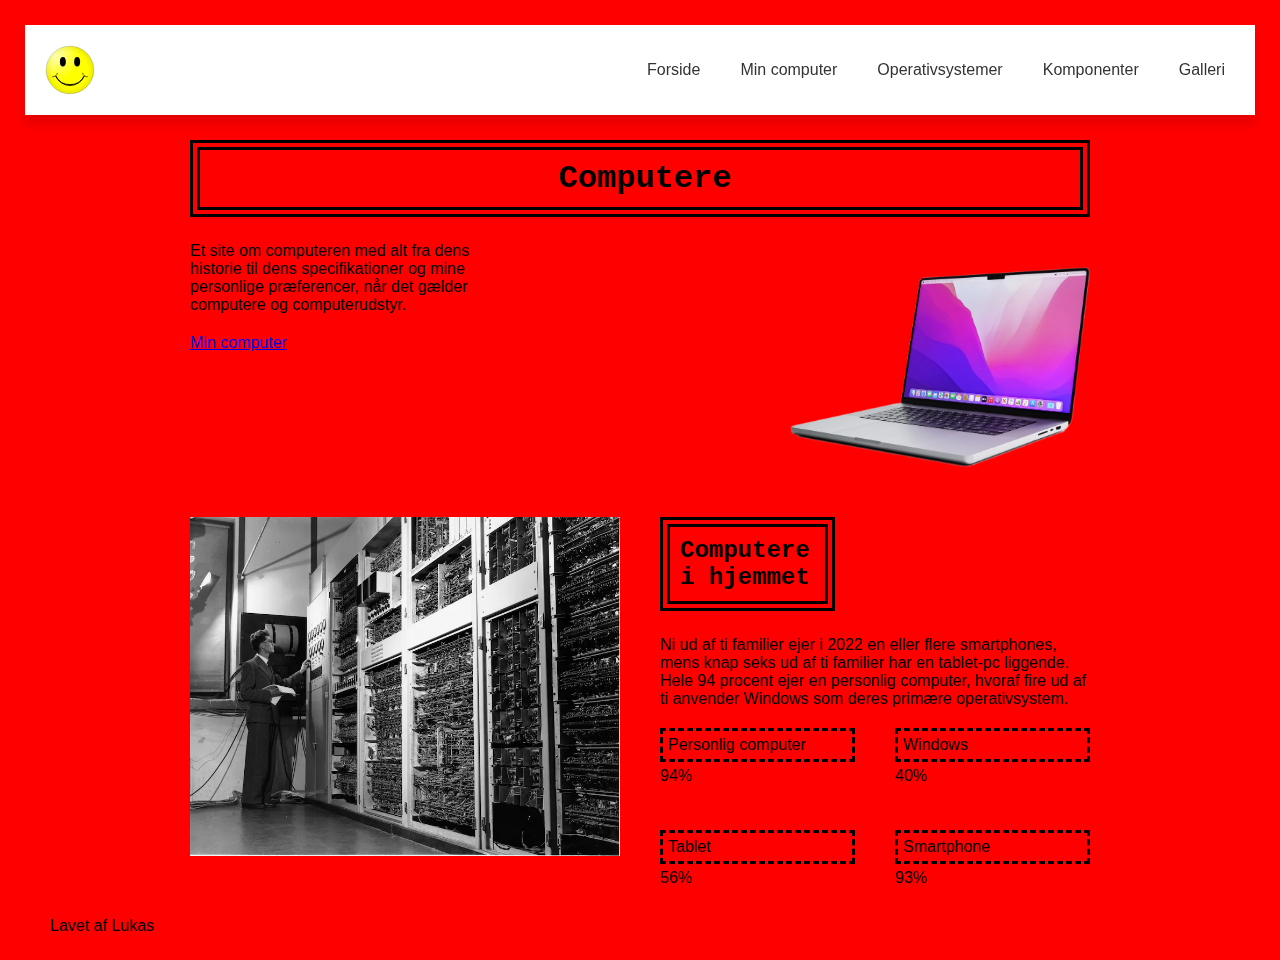
<file: index.html>
<!DOCTYPE html>
<html lang="da">
  <head>
    <meta charset="UTF-8" />
    <meta name="viewport" content="width=device-width, initial-scale=1.0" />
    <title>Forside</title>
    <meta name="robots" content="noindex" />
    <link rel="stylesheet" href="general.css" />
    <link rel="stylesheet" href="layout.css" />
  </head>
  <body>
    <header>
      <div class="logo">
        <a href="logo.png">
          <img src="Smiley.svg" alt="Logo" />
        </a>
      </div>
      <nav>
        <ul class="menu">
          <li><a href="index.html">Forside</a></li>
          <li><a href="min_computer.html">Min computer</a></li>
          <li><a href="operativsystemer.html">Operativsystemer</a></li>
          <li><a href="komponenter.html">Komponenter</a></li>
          <li><a href="galleri.html">Galleri</a></li>
        </ul>
      </nav>
    </header>
    <main>
      <h1>Computere</h1>
      <section class="grid_2-1">
        <div>
          <p>
            Et site om computeren med alt fra dens historie til dens
            specifikationer og mine personlige præferencer, når det gælder
            computere og computerudstyr.
          </p>
          <a href="min_computer.html">Min computer</a>
        </div>
        <div>
          <img src="imgs/computer-cutout.webp" alt="bærbar" />
        </div>
      </section>

      <section class="grid_1-1">
        <div>
          <h2>Computere i hjemmet</h2>
          <p>
            Ni ud af ti familier ejer i 2022 en eller flere smartphones, mens
            knap seks ud af ti familier har en tablet-pc liggende. Hele 94
            procent ejer en personlig computer, hvoraf fire ud af ti anvender
            Windows som deres primære operativsystem.
          </p>

          <dl class="grid_1-1">
            <div>
              <dt>Personlig computer</dt>
              <dd>94%</dd>
            </div>
            <div>
              <dt>Windows</dt>
              <dd>40%</dd>
            </div>
            <div>
              <dt>Tablet</dt>
              <dd>56%</dd>
            </div>
            <div>
              <dt>Smartphone</dt>
              <dd>93%</dd>
            </div>
          </dl>
        </div>
        <img class="order" src="imgs/computer-old.webp" alt="computere" />
      </section>
    </main>
    <footer>Lavet af Lukas</footer>
  </body>
</html>
</file>
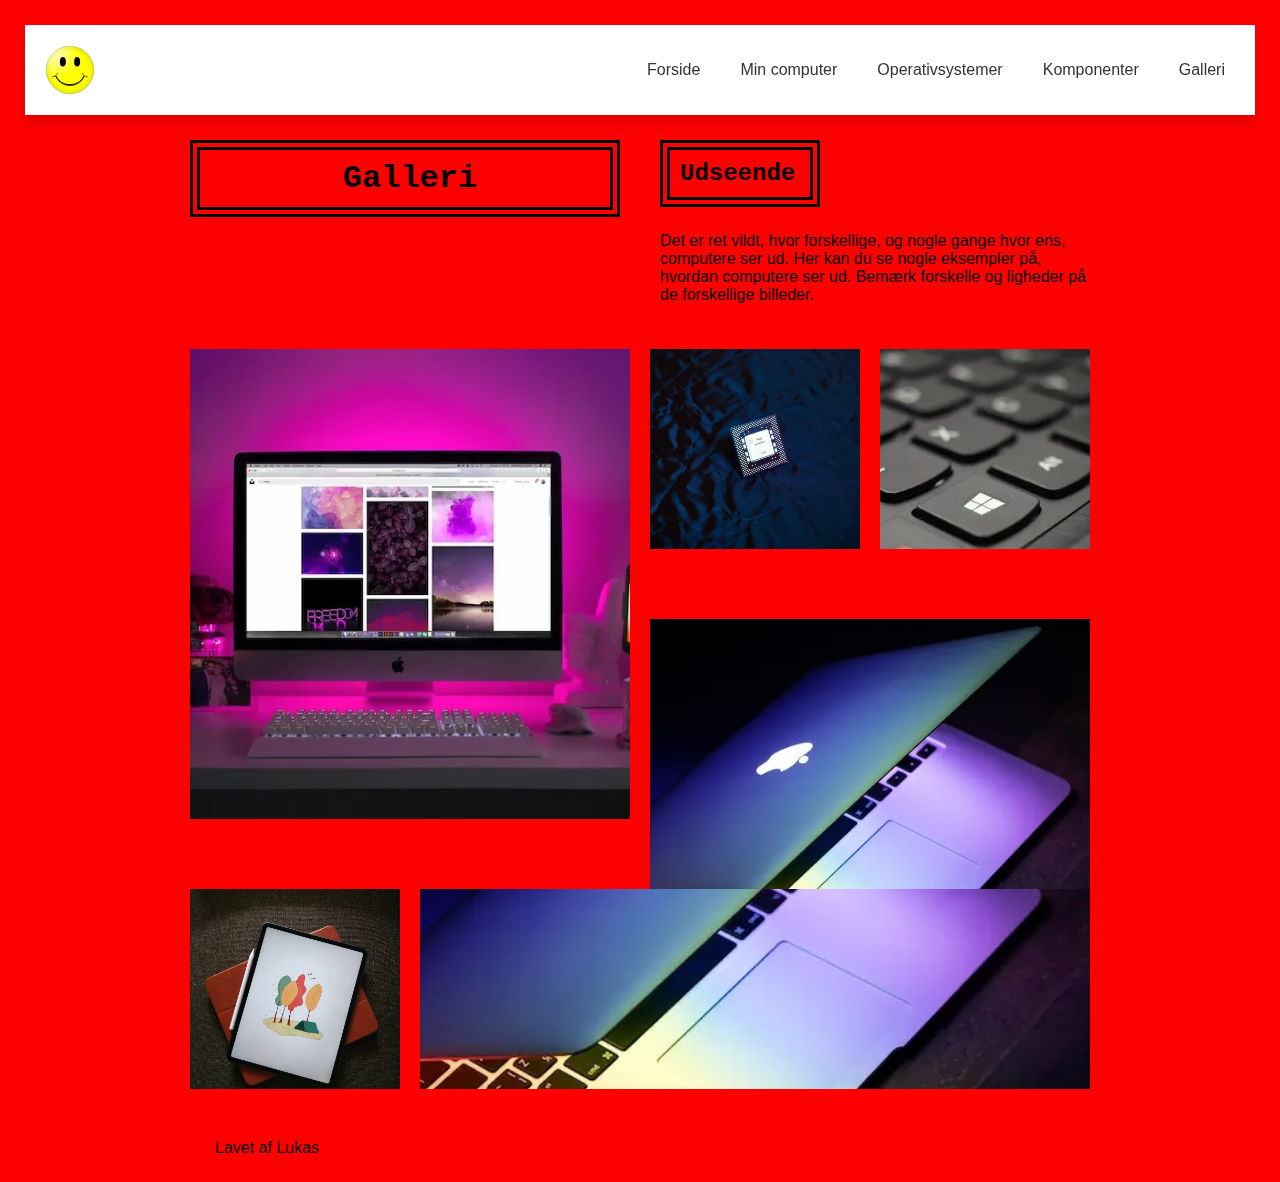
<file: galleri.html>
<!DOCTYPE html>
<html lang="en">
  <head>
    <meta charset="UTF-8" />
    <meta name="viewport" content="width=device-width, initial-scale=1.0" />
    <title>Document</title>
    <meta name="robots" content="noindex" />
    <link rel="stylesheet" href="general.css" />
    <link rel="stylesheet" href="layout.css" />
  </head>
  <body>
    <header>
      <div class="logo">
        <a href="logo.png">
          <img src="Smiley.svg" alt="Logo" />
        </a>
      </div>
      <nav>
        <ul class="menu">
          <li><a href="index.html">Forside</a></li>
          <li><a href="min_computer.html">Min computer</a></li>
          <li><a href="operativsystemer.html">Operativsystemer</a></li>
          <li><a href="komponenter.html">Komponenter</a></li>
          <li><a href="galleri.html">Galleri</a></li>
        </ul>
      </nav>
    </header>
    <main>
      <section class="grid_1-1">
        <div>
          <h1>Galleri</h1>
        </div>
        <div>
          <h2>Udseende</h2>
          <p class="Udseende_tekst">
            Det er ret vildt, hvor forskellige, og nogle gange hvor ens,
            computere ser ud. Her kan du se nogle eksempler på, hvordan
            computere ser ud. Bemærk forskelle og ligheder på de forskellige
            billeder.
          </p>
        </div>
      </section>
      <section class="grid_1-1-1-1">
        <img src="imgs/galleri/desktop-setup.webp" alt="" />
        <img src="imgs/galleri/intel-chip.webp" alt="" />
        <img src="imgs/galleri/keyboard.webp" alt="" />
        <img src="imgs/galleri/macbook.webp" alt="" />
        <img src="imgs/tablet.webp" alt="" />
        <img src="imgs/galleri/macbook.webp" alt="" />
      </section>
      <footer>Lavet af Lukas</footer>
    </main>
  </body>
</html>
</file>
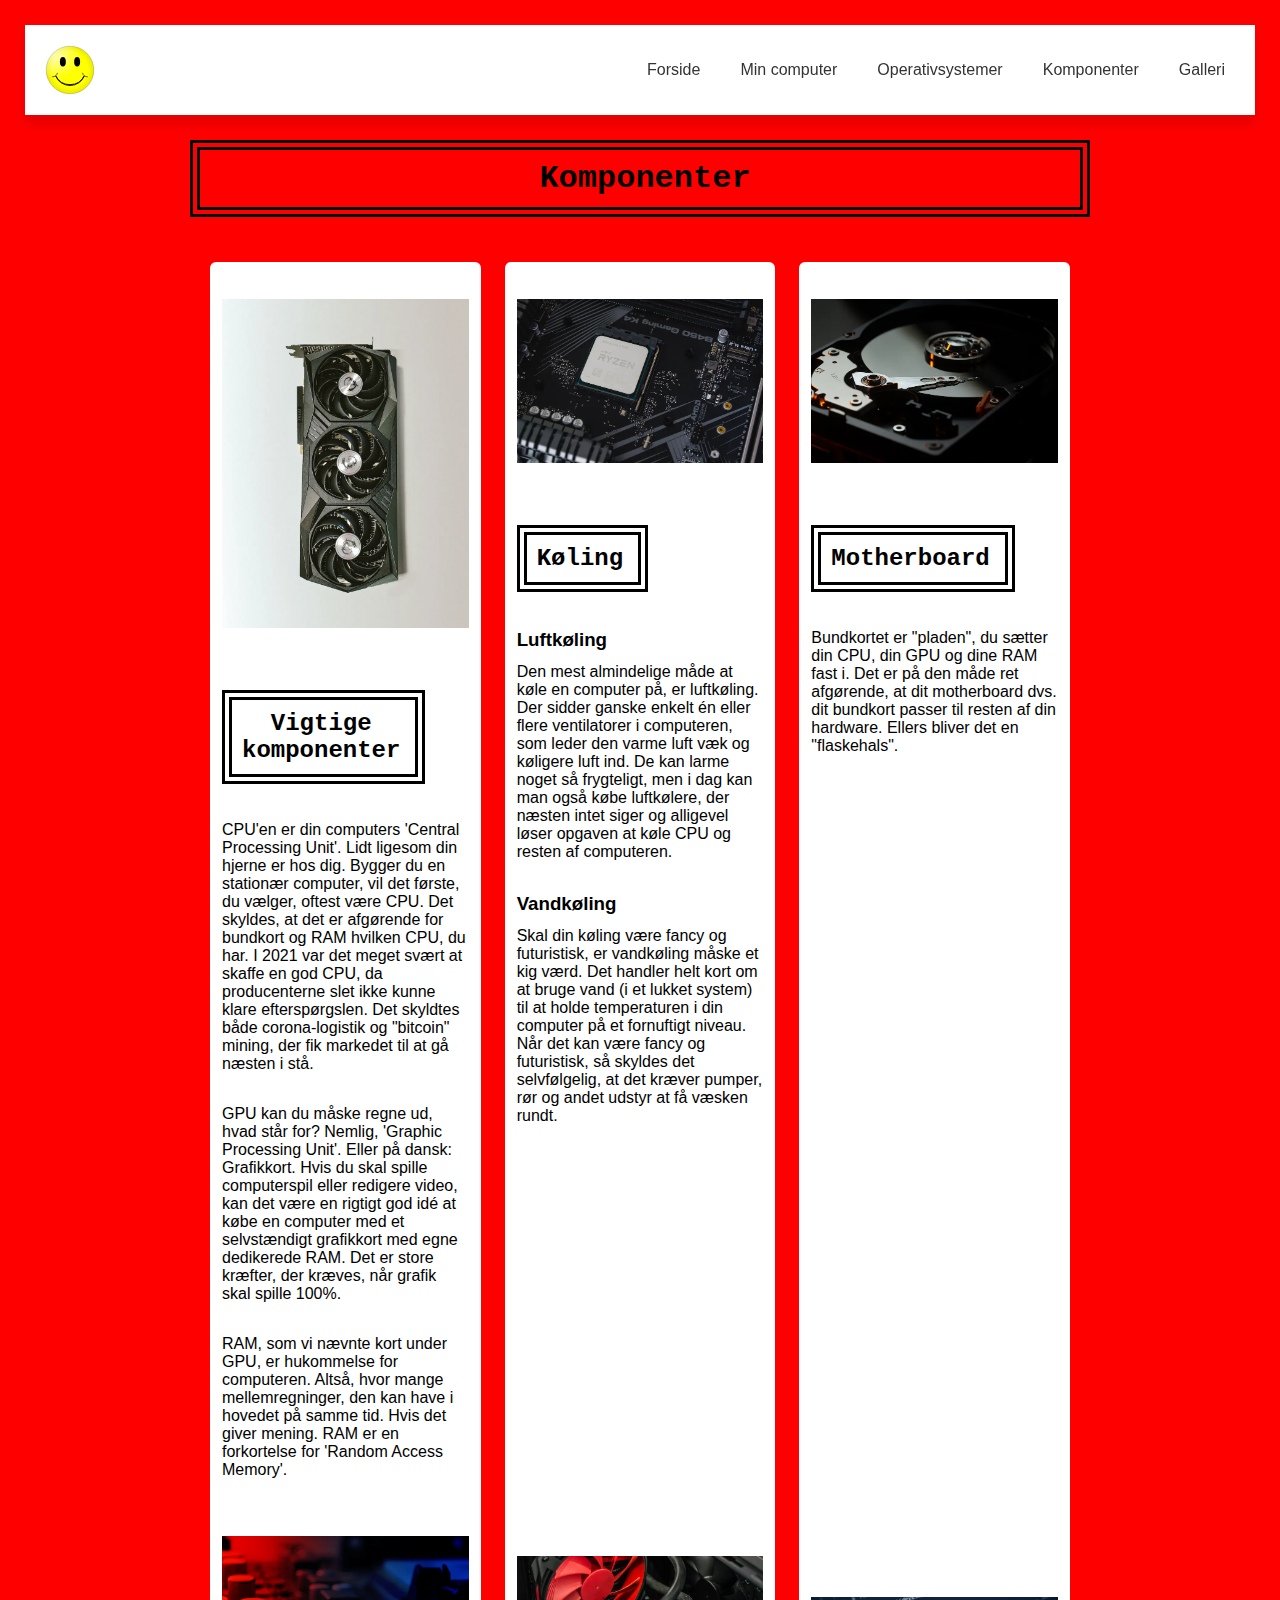
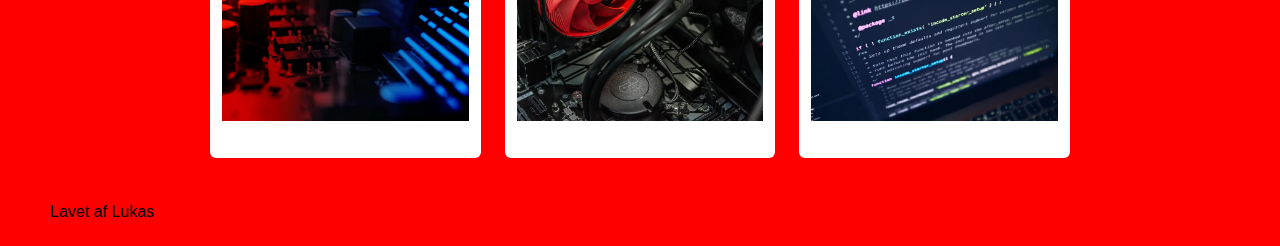
<file: komponenter.html>
<!DOCTYPE html>
<html lang="en">
  <head>
    <meta charset="UTF-8" />
    <meta name="viewport" content="width=device-width, initial-scale=1.0" />
    <title>Document</title>
    <meta name="robots" content="noindex" />
    <link rel="stylesheet" href="general.css" />
    <link rel="stylesheet" href="layout.css" />
  </head>
  <body>
    <header>
      <div class="logo">
        <a href="logo.png">
          <img src="Smiley.svg" alt="Logo" />
        </a>
      </div>
      <nav>
        <ul class="menu">
          <li><a href="index.html">Forside</a></li>
          <li><a href="min_computer.html">Min computer</a></li>
          <li><a href="operativsystemer.html">Operativsystemer</a></li>
          <li><a href="komponenter.html">Komponenter</a></li>
          <li><a href="galleri.html">Galleri</a></li>
        </ul>
      </nav>
    </header>
    <main>
      <h1>Komponenter</h1>
      <section class="grid_1-1-1">
        <article class="flex_col">
          <img src="imgs/komponenter/grafikkort.webp" alt="grafikkort" />

          <h2>Vigtige komponenter</h2>
          <p>
            CPU'en er din computers 'Central Processing Unit'. Lidt ligesom din
            hjerne er hos dig. Bygger du en stationær computer, vil det første,
            du vælger, oftest være CPU. Det skyldes, at det er afgørende for
            bundkort og RAM hvilken CPU, du har. I 2021 var det meget svært at
            skaffe en god CPU, da producenterne slet ikke kunne klare
            efterspørgslen. Det skyldtes både corona-logistik og "bitcoin"
            mining, der fik markedet til at gå næsten i stå.
          </p>
          <p>
            GPU kan du måske regne ud, hvad står for? Nemlig, 'Graphic
            Processing Unit'. Eller på dansk: Grafikkort. Hvis du skal spille
            computerspil eller redigere video, kan det være en rigtigt god idé
            at købe en computer med et selvstændigt grafikkort med egne
            dedikerede RAM. Det er store kræfter, der kræves, når grafik skal
            spille 100%.
          </p>
          <p>
            RAM, som vi nævnte kort under GPU, er hukommelse for computeren.
            Altså, hvor mange mellemregninger, den kan have i hovedet på samme
            tid. Hvis det giver mening. RAM er en forkortelse for 'Random Access
            Memory'.
          </p>
          <img src="imgs/komponenter/motherboard1.webp" alt="motherboard" />
        </article>

        <article class="flex_col">
          <img src="imgs/komponenter/processor.webp" alt="processor" />

          <h2>Køling</h2>
          <h3>Luftkøling</h3>
          <p>
            Den mest almindelige måde at køle en computer på, er luftkøling. Der
            sidder ganske enkelt én eller flere ventilatorer i computeren, som
            leder den varme luft væk og køligere luft ind. De kan larme noget så
            frygteligt, men i dag kan man også købe luftkølere, der næsten intet
            siger og alligevel løser opgaven at køle CPU og resten af
            computeren.
          </p>
          <h3>Vandkøling</h3>
          <p>
            Skal din køling være fancy og futuristisk, er vandkøling måske et
            kig værd. Det handler helt kort om at bruge vand (i et lukket
            system) til at holde temperaturen i din computer på et fornuftigt
            niveau. Når det kan være fancy og futuristisk, så skyldes det
            selvfølgelig, at det kræver pumper, rør og andet udstyr at få væsken
            rundt.
          </p>
          <img src="imgs/komponenter/luft.webp" alt="luft" />
        </article>

        <article class="flex_col">
          <img src="imgs/komponenter/vand.webp" alt="vand" />

          <h2>Motherboard</h2>
          <p>
            Bundkortet er "pladen", du sætter din CPU, din GPU og dine RAM fast
            i. Det er på den måde ret afgørende, at dit motherboard dvs. dit
            bundkort passer til resten af din hardware. Ellers bliver det en
            "flaskehals".
          </p>
          <img src="imgs/galleri/code.webp" alt="code" />
        </article>
      </section>
    </main>
    <footer>Lavet af Lukas</footer>
  </body>
</html>
</file>
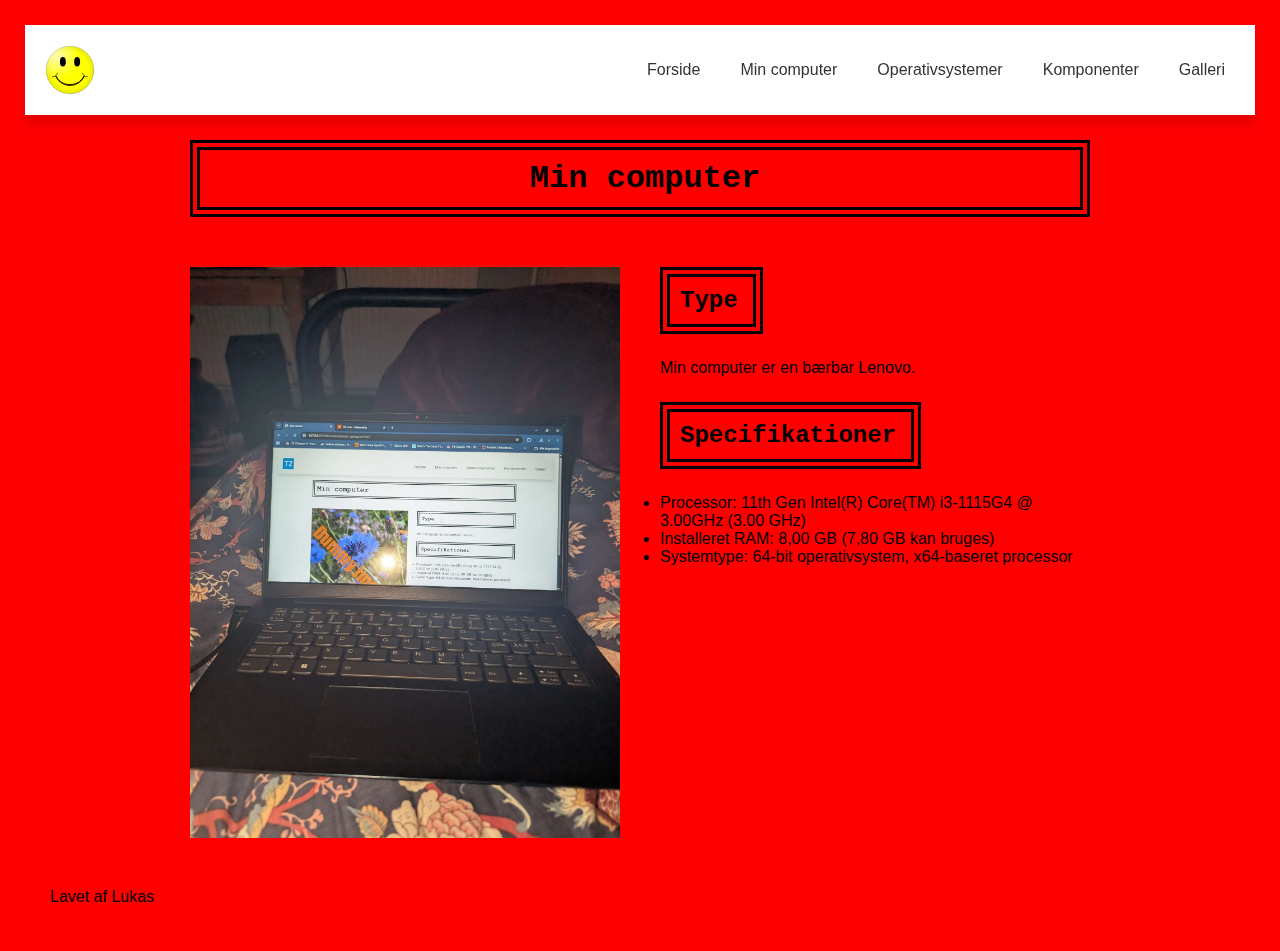
<file: min_computer.html>
<!DOCTYPE html>
<html lang="en">
  <head>
    <meta charset="UTF-8" />
    <meta name="viewport" content="width=device-width, initial-scale=1.0" />
    <title>Document</title>
    <meta name="robots" content="noindex" />
    <link rel="stylesheet" href="general.css" />
    <link rel="stylesheet" href="layout.css" />
  </head>

  <body>
    <header>
      <div class="logo">
        <a href="logo.png">
          <img src="Smiley.svg" alt="Logo" />
        </a>
      </div>
      <nav>
        <ul class="menu">
          <li><a href="index.html">Forside</a></li>
          <li><a href="min_computer.html">Min computer</a></li>
          <li><a href="operativsystemer.html">Operativsystemer</a></li>
          <li><a href="komponenter.html">Komponenter</a></li>
          <li><a href="galleri.html">Galleri</a></li>
        </ul>
      </nav>
    </header>
    <main>
      <h1>Min computer</h1>
      <section class="grid_1-1">
        <img src="baerbarbillede.webp" alt="Min bærbar" />
        <div>
          <h2>Type</h2>
          <p>Min computer er en bærbar Lenovo.</p>
          <h2>Specifikationer</h2>
          <ul>
            <li>
              Processor: 11th Gen Intel(R) Core(TM) i3-1115G4 @ 3.00GHz (3.00
              GHz)
            </li>
            <li>Installeret RAM: 8,00 GB (7,80 GB kan bruges)</li>
            <li>Systemtype: 64-bit operativsystem, x64-baseret processor</li>
          </ul>
        </div>
      </section>
    </main>
    <footer><p>Lavet af Lukas</p></footer>
  </body>
</html>
</file>
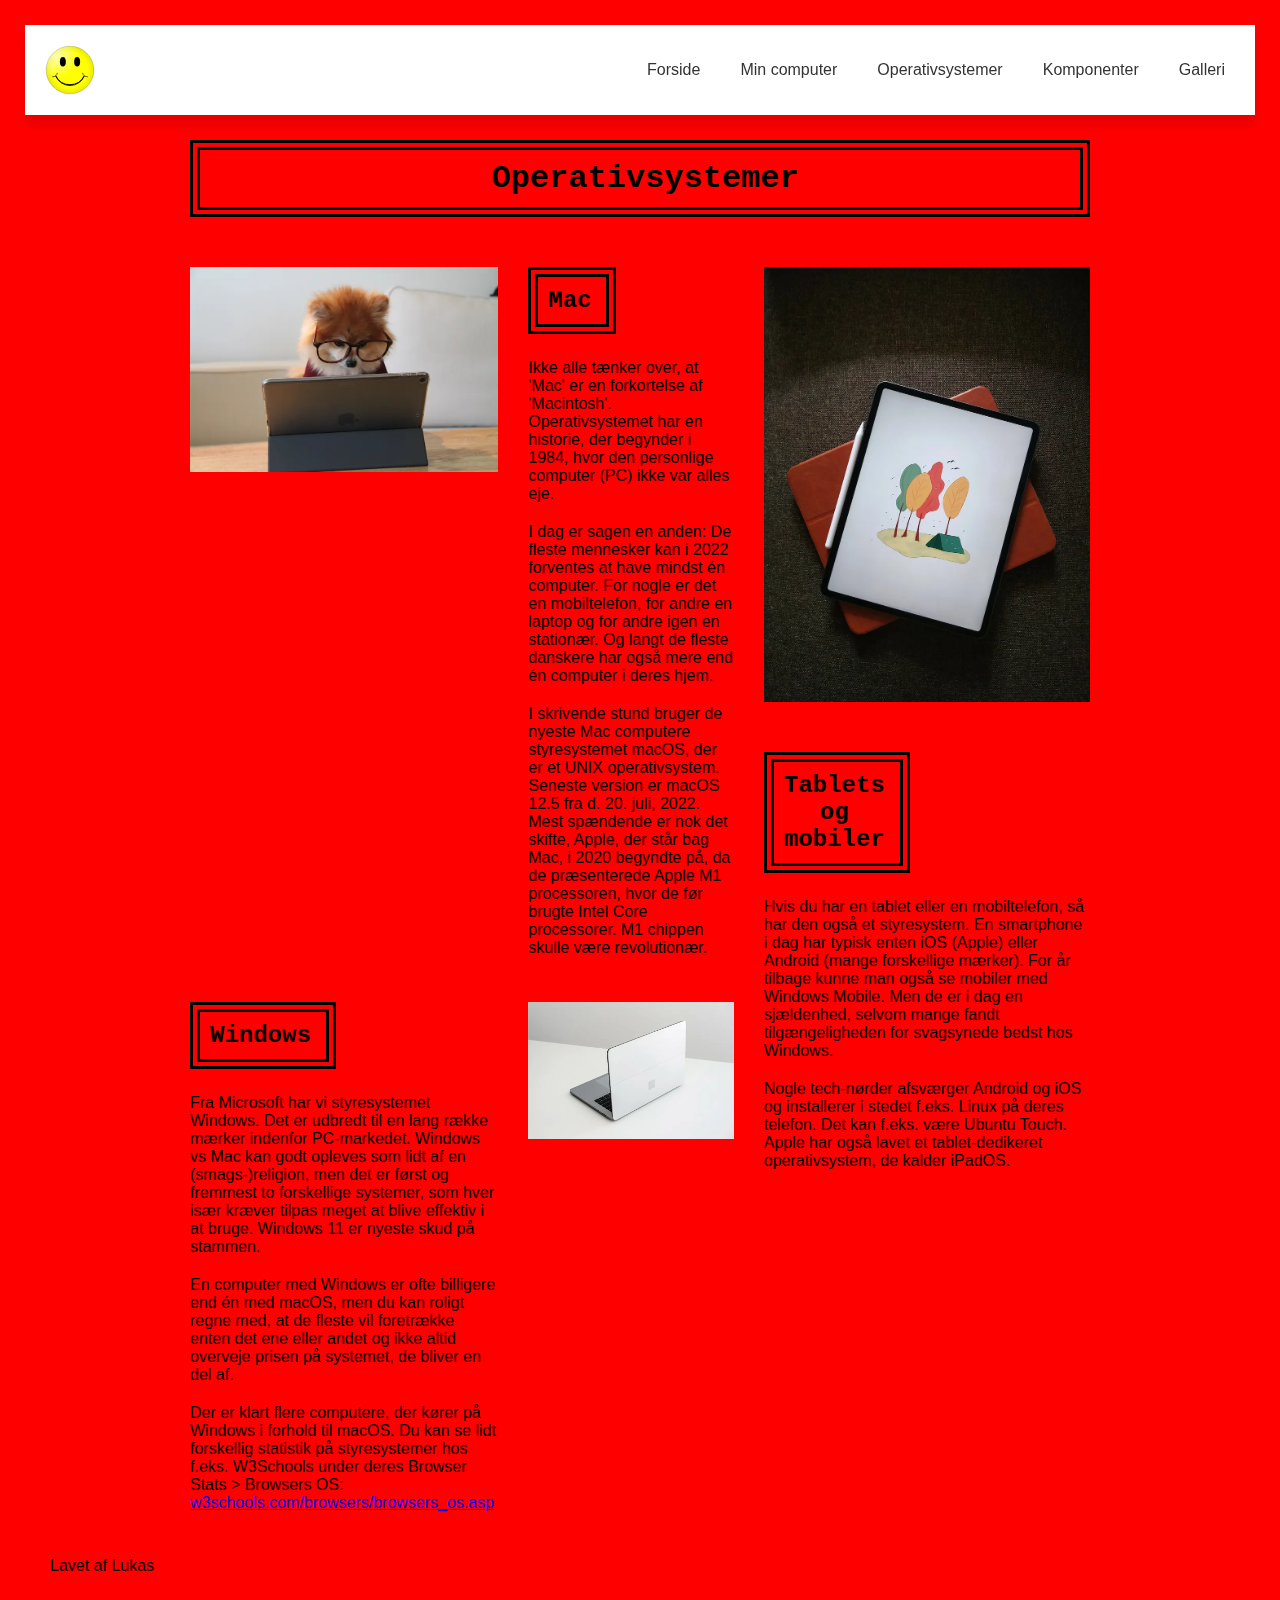
<file: operativsystemer.html>
<!DOCTYPE html>
<html lang="en">
  <head>
    <meta charset="UTF-8" />
    <meta name="viewport" content="width=device-width, initial-scale=1.0" />
    <title>Document</title>
    <meta name="robots" content="noindex" />
    <link rel="stylesheet" href="general.css" />
    <link rel="stylesheet" href="layout.css" />
  </head>
  <body>
    <header>
      <div class="logo">
        <a href="logo.png">
          <img src="Smiley.svg" alt="Logo" />
        </a>
      </div>
      <nav>
        <ul class="menu">
          <li><a href="index.html">Forside</a></li>
          <li><a href="min_computer.html">Min computer</a></li>
          <li><a href="operativsystemer.html">Operativsystemer</a></li>
          <li><a href="komponenter.html">Komponenter</a></li>
          <li><a href="galleri.html">Galleri</a></li>
        </ul>
      </nav>
    </header>

    <main>
      <h1>Operativsystemer</h1>

      <section class="grid_5-3">
        <div>
          <section class="grid_2-3">
            <img src="imgs/mac.webp" alt="macbook" />
            <div>
              <h2>Mac</h2>
              <p>
                Ikke alle tænker over, at 'Mac' er en forkortelse af
                'Macintosh'. Operativsystemet har en historie, der begynder i
                1984, hvor den personlige computer (PC) ikke var alles eje.
              </p>
              <p>
                I dag er sagen en anden: De fleste mennesker kan i 2022
                forventes at have mindst én computer. For nogle er det en
                mobiltelefon, for andre en laptop og for andre igen en
                stationær. Og langt de fleste danskere har også mere end én
                computer i deres hjem.
              </p>

              <p>
                I skrivende stund bruger de nyeste Mac computere styresystemet
                macOS, der er et UNIX operativsystem. Seneste version er macOS
                12.5 fra d. 20. juli, 2022. Mest spændende er nok det skifte,
                Apple, der står bag Mac, i 2020 begyndte på, da de præsenterede
                Apple M1 processoren, hvor de før brugte Intel Core processorer.
                M1 chippen skulle være revolutionær.
              </p>
            </div>
          </section>

          <section class="grid_3-2">
            <img src="imgs/windows.webp" alt="windows" />
            <div class="order">
              <h2>Windows</h2>

              <p>
                Fra Microsoft har vi styresystemet Windows. Det er udbredt til
                en lang række mærker indenfor PC-markedet. Windows vs Mac kan
                godt opleves som lidt af en (smags-)religion, men det er først
                og fremmest to forskellige systemer, som hver især kræver tilpas
                meget at blive effektiv i at bruge. Windows 11 er nyeste skud på
                stammen.
              </p>
              <p>
                En computer med Windows er ofte billigere end én med macOS, men
                du kan roligt regne med, at de fleste vil foretrække enten det
                ene eller andet og ikke altid overveje prisen på systemet, de
                bliver en del af.
              </p>
              <p>
                Der er klart flere computere, der kører på Windows i forhold til
                macOS. Du kan se lidt forskellig statistik på styresystemer hos
                f.eks. W3Schools under deres Browser Stats &gt; Browsers OS:
                <a href="https://www.w3schools.com/browsers/browsers_os.asp">
                  w3schools.com/browsers/browsers_os.asp
                </a>
              </p>
            </div>
          </section>
        </div>

        <div class="Tablets-og-mobiler">
          <img src="imgs/tablet.webp" alt="tablet" />
          <h2>Tablets og mobiler</h2>
          <p>
            Hvis du har en tablet eller en mobiltelefon, så har den også et
            styresystem. En smartphone i dag har typisk enten iOS (Apple) eller
            Android (mange forskellige mærker). For år tilbage kunne man også se
            mobiler med Windows Mobile. Men de er i dag en sjældenhed, selvom
            mange fandt tilgængeligheden for svagsynede bedst hos Windows.
          </p>
          <p>
            Nogle tech-nørder afsværger Android og iOS og installerer i stedet
            f.eks. Linux på deres telefon. Det kan f.eks. være Ubuntu Touch.
            Apple har også lavet et tablet-dedikeret operativsystem, de kalder
            iPadOS.
          </p>
        </div>
      </section>
    </main>

    <footer>Lavet af Lukas</footer>
  </body>
</html>
</file>
<file: layout.css>
@media (width >=700px) {
  .grid_2-1 {
    display: grid;
    grid-template-columns: 1fr 1fr;
    gap: 300px;
  }

  .grid_1-1 {
    display: grid;
    grid-template-columns: 1fr 1fr;
    gap: 40px;
  }

  .order {
    order: -1;
  }

  .grid_5-3 {
    display: grid;
    grid-template-columns: 5fr 3fr;
    gap: 30px;
  }

  .grid_2-3 {
    display: grid;
    grid-template-columns: 3fr 2fr;
    gap: 30px;
    align-items: start;
  }

  .grid_3-2 {
    display: grid;
    grid-template-columns: 3fr 2fr;
    gap: 30px;
  }

  .grid_1-1-1 {
    display: flex;
    gap: 24px;
    max-width: 1200px;
    margin: 0 auto;
    padding: 20px;
  }

  .grid_1-1-1-1 {
    display: grid;
    grid-template-columns: repeat(4, 1fr);
    grid-auto-rows: 250px;
    gap: 20px;
  }

  .grid_1-1-1-1 img {
    width: 100%;
    height: 100%;
    display: block;
    object-fit: cover;
    border-radius: 6px;
  }

  .grid_1-1-1-1 img:nth-child(1) {
    grid-column: 1 / span 2;
    grid-row: 1 / span 2;
  }

  .grid_1-1-1-1 img:nth-child(2) {
    grid-column: 3;
    grid-row: 1;
  }

  .grid_1-1-1-1 img:nth-child(3) {
    grid-column: 4;
    grid-row: 1;
  }

  .grid_1-1-1-1 img:nth-child(4) {
    grid-column: 3 / span 2;
    grid-row: 2 / span 2;
  }

  .grid_1-1-1-1 img:nth-child(5) {
    grid-row: 3;
  }

  .grid_1-1-1-1 img:nth-child(6) {
    grid-column: 2 / span 3;
    grid-row: 3;
  }

  .Udseende_tekst {
    max-width: 65ch;
  }

  nav {
    display: flex;
    align-items: center;
  }

  body {
    height: 100%;
    font-family: Arial, sans-serif;
  }

  .flex_col {
    flex: 1;
    display: flex;
    flex-direction: column;
    gap: 12px;
    background: #ffffff;
    padding: 12px;
    border-radius: 6px;
  }

  .flex_col > :last-child {
    margin-top: auto;
  }

  .flex_col img {
    max-width: 100%;
    height: auto;
    display: block;
    border-radius: 4px;
  }
}
</file>
<file: general.css>
/*************** Reset *********************/
* {
  margin: 0;
  padding: 0;
  box-sizing: border-box;
}

header {
  background-color: #a52424;
}

body {
  background-color: rgb(255, 0, 0);
}

.Udseende_tekst {
  max-width: 65ch;
}

img {
  max-width: 100%;
  height: auto;
  display: block;
  padding-bottom: 25px;
  padding-top: 25px;
}

main {
  max-width: 900px;
  margin: 0 auto;
}
h1 {
  border: 10px;
  margin-bottom: 25px;
  margin-top: 25px;
  padding-bottom: 10px;
  padding-top: 10px;
  padding-left: 10px;
  border-style: double;
  font-family: "Courier New", Courier, monospace;
  text-align: center;
}

body {
  padding: 25px;
}
h2 {
  font-family: "Courier New", Courier, monospace;
  border: 10px;
  border-style: double;
  margin-bottom: 25px;
  margin-top: 25px;
  padding-bottom: 10px;
  padding-top: 10px;
  padding-left: 10px;
  padding-right: 15px;
  text-align: center;
  max-width: min-content;
}
p {
  margin-bottom: 20px;
}
dt {
  margin-bottom: 5px;
  border-style: dashed;
  padding: 5px;
}
dd {
  margin-bottom: 5px;
}

header {
  position: sticky;
  top: 0;
  display: flex;
  justify-content: space-between;
  align-items: center;
  padding: 20px;
  background-color: #ffffff;
  box-shadow: 0 10px 10px rgba(0, 0, 0, 0.1);
}

footer {
  margin-top: 25px;
  margin-left: 25px;
}

.logo img {
  width: 50px;
  height: 50px;
  padding: 0;
}

nav {
  display: flex;
  align-items: center;
}

.menu {
  display: flex;
  list-style: none;
  margin: 0;
  padding: 0;
}

.menu li {
  margin-right: 20px;
}

.menu li:last-child {
  margin-right: 0;
}

.menu a {
  display: block;
  padding: 10px;
  color: #333333;
  text-decoration: none;
  transition: color 0.3s;
  text-align: end;
}

.menu a:hover {
  color: #ff0000;
}
</file>
